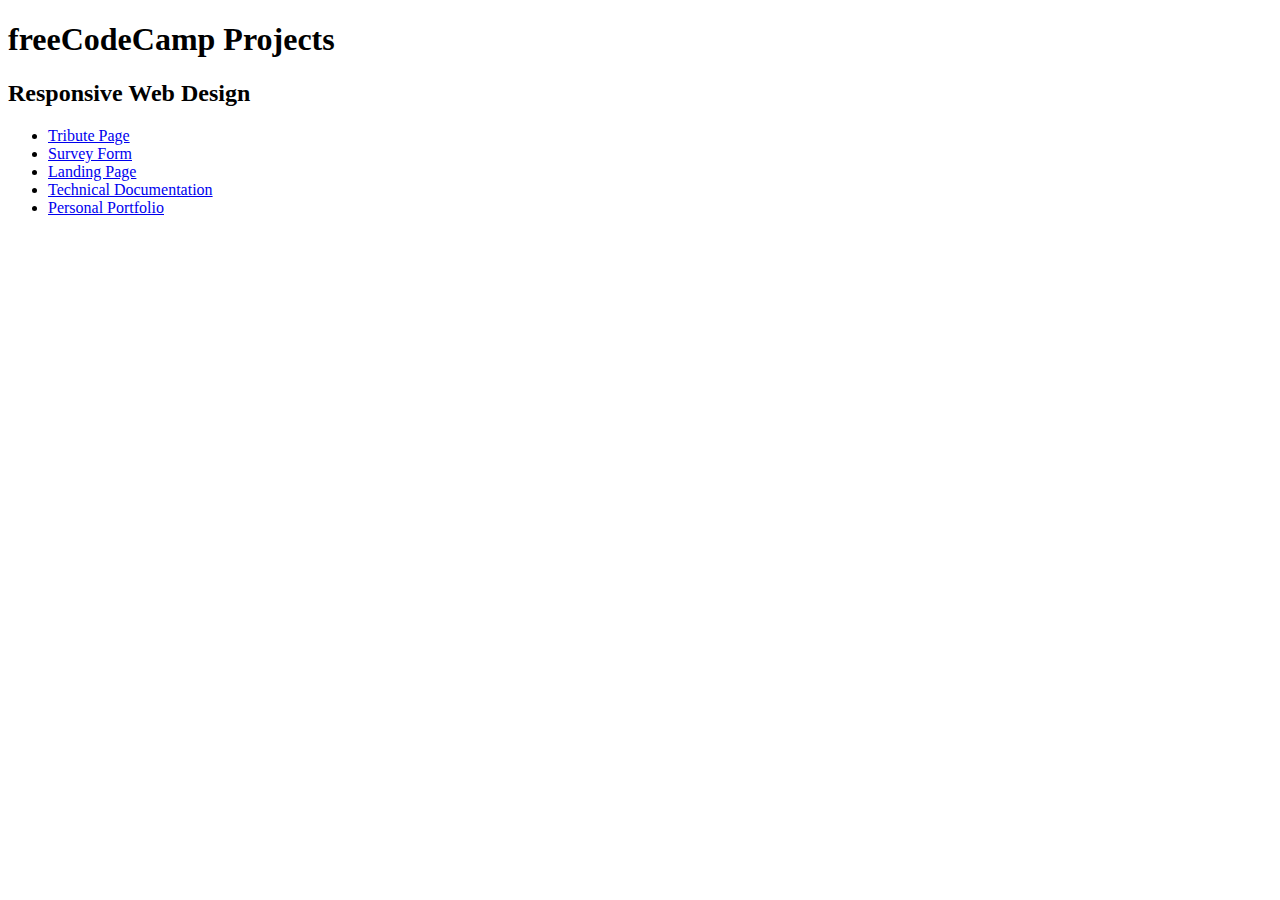
<file: index.html>
<!DOCTYPE html>
<html>

<body>
    <h1>freeCodeCamp Projects</h1>
    <h2>Responsive Web Design</h2>
    
    <ul>
        <li><a href="http://adrianang.github.io/freecodecamp/responsive-web-design/tribute-page/" target="_blank">Tribute Page</a></li>
        <li><a href="http://adrianang.github.io/freecodecamp/responsive-web-design/survey-form/" target="_blank">Survey Form</a></li>
        <li><a href="http://adrianang.github.io/freecodecamp/responsive-web-design/landing-page/" target="_blank">Landing Page</a></li>
        <li><a href="http://adrianang.github.io/freecodecamp/responsive-web-design/tech-doc/" target="_blank">Technical Documentation</a></li>
        <li><a href="http://adrianang.github.io/freecodecamp/responsive-web-design/personal-portfolio/" target="_blank">Personal Portfolio</a></li>
    </ul>
</body>

</html>
</file>
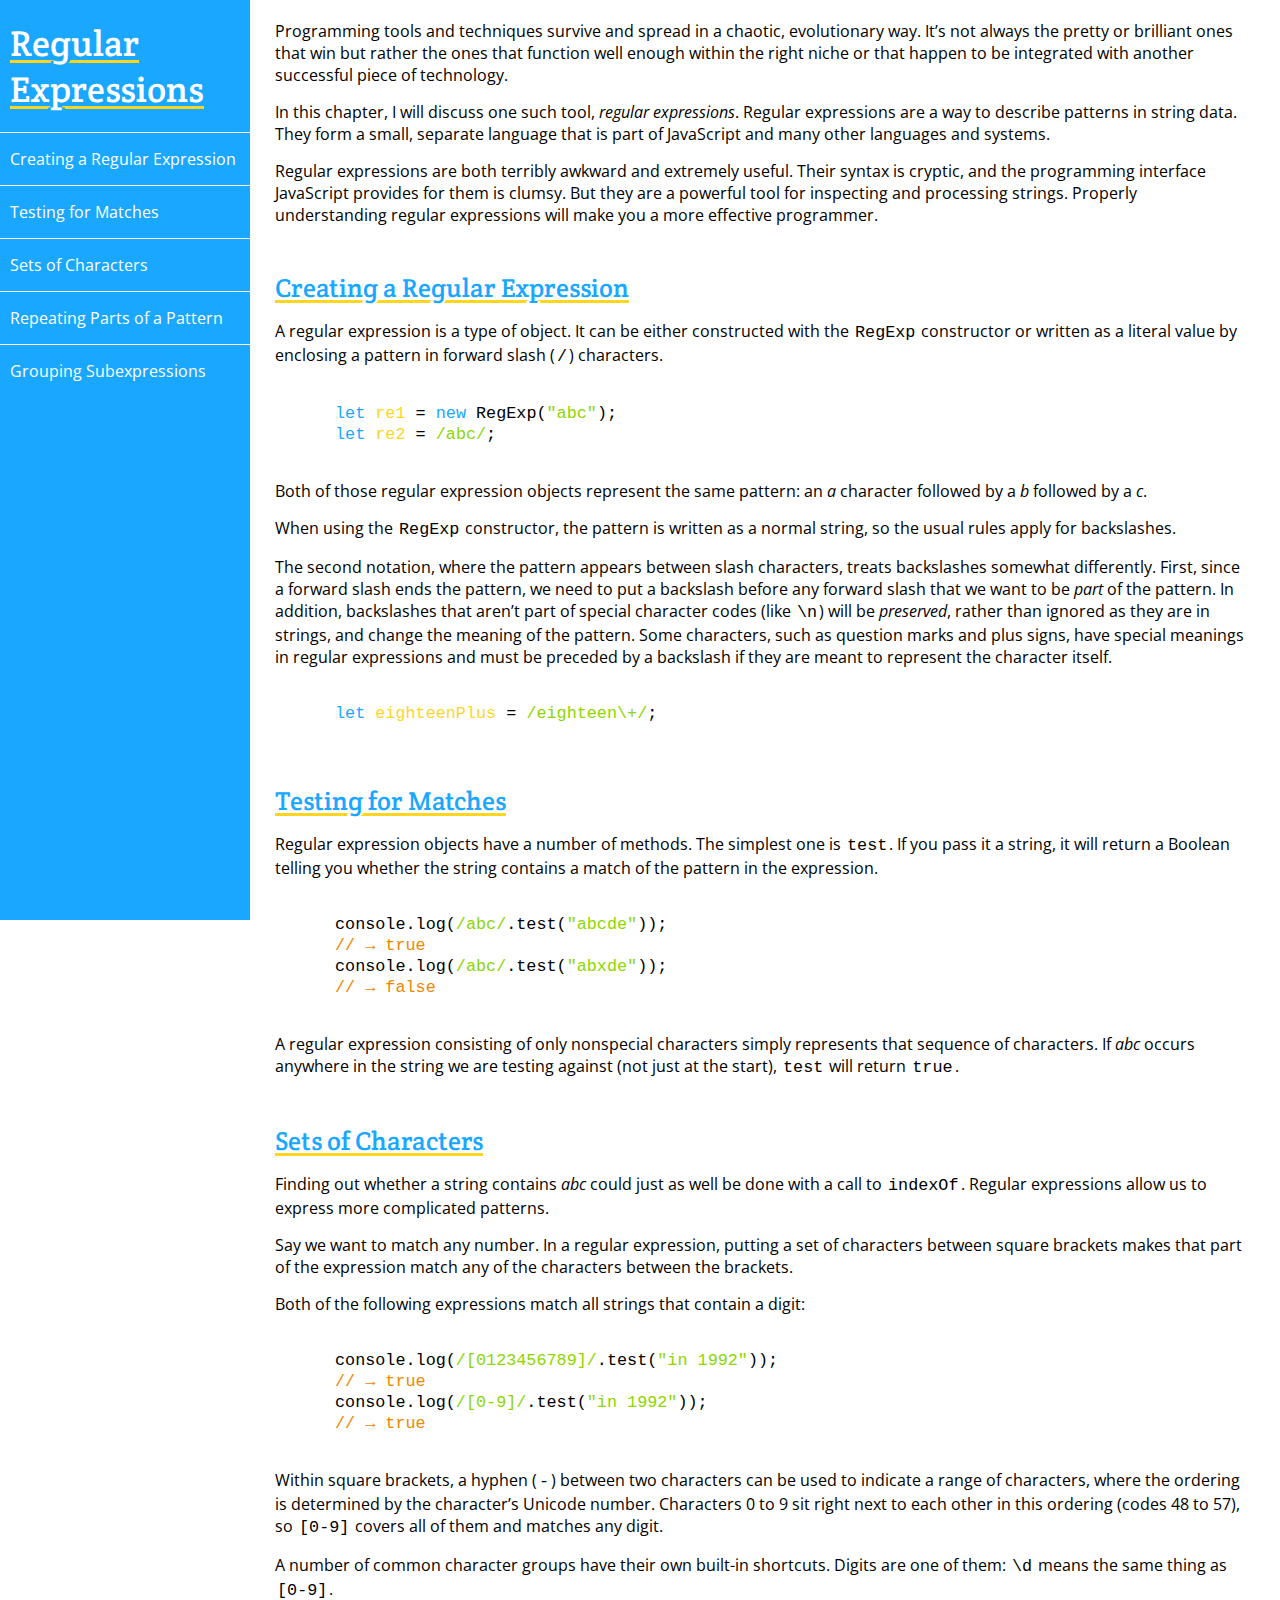
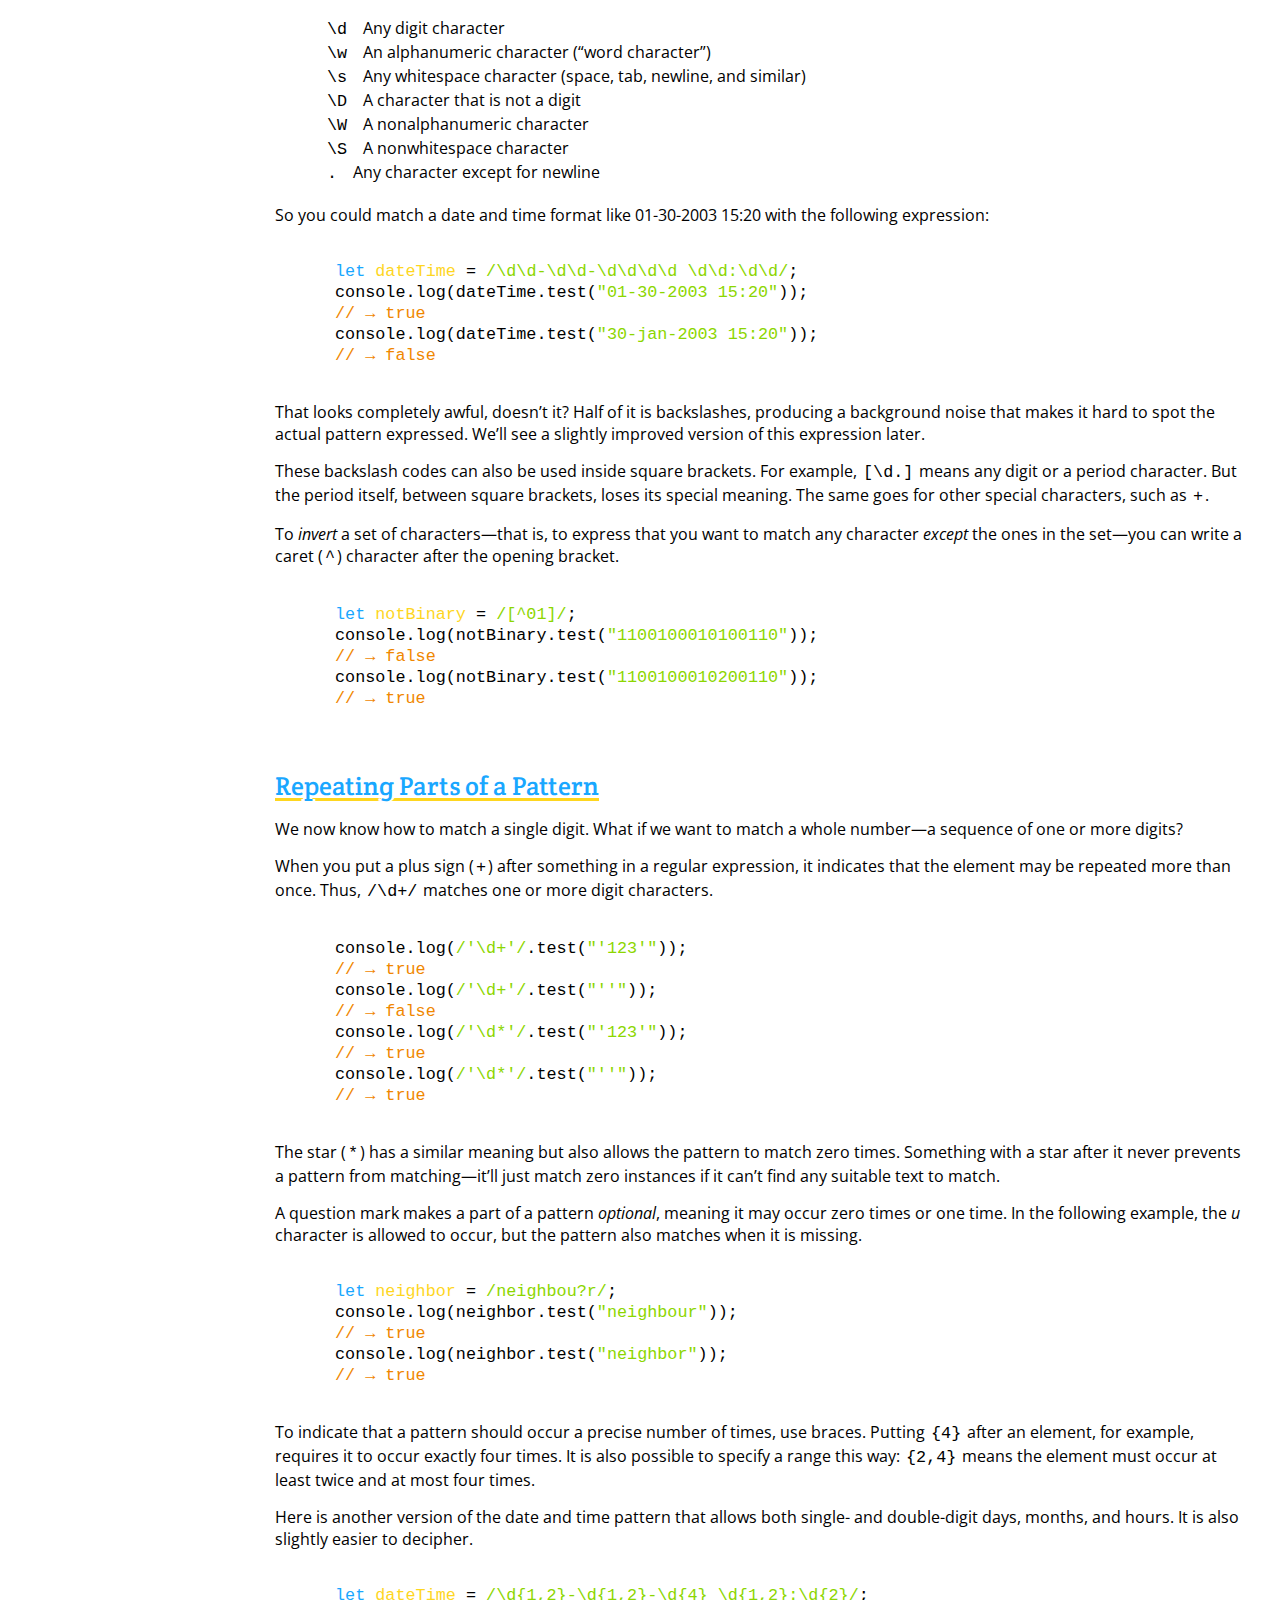
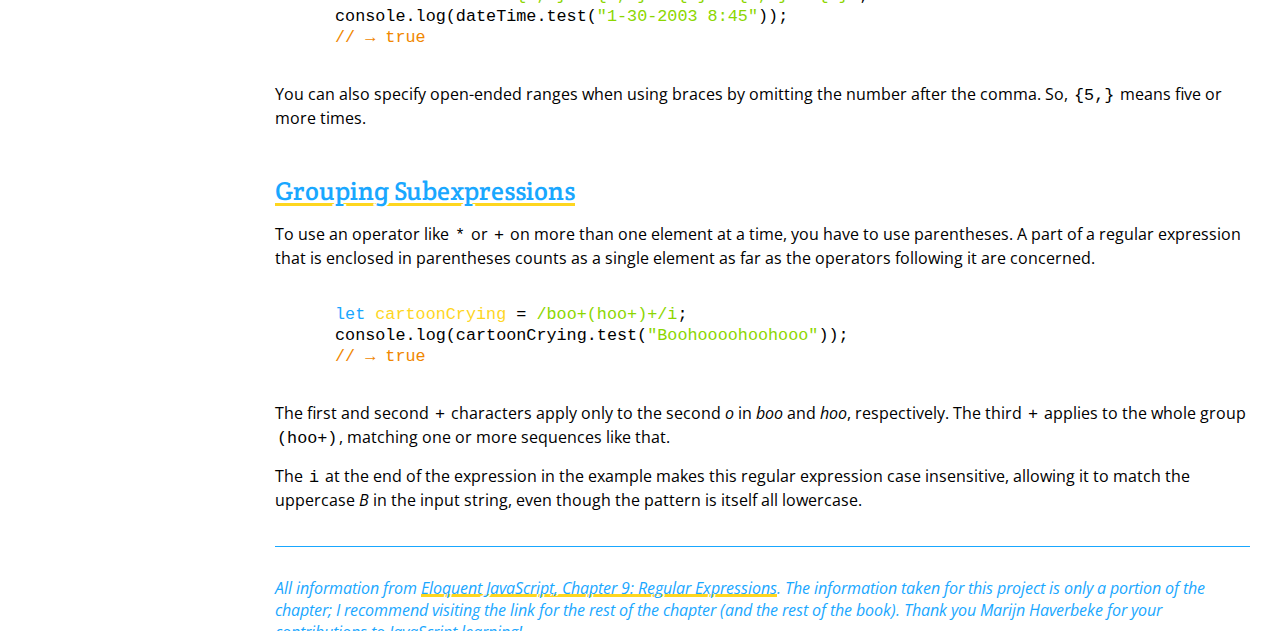
<file: responsive-web-design/tech-doc/index.html>
<!DOCTYPE html>
<html>
<head>
    <meta charset="UTF-8">
    <title>Chapter 9: Regular Expressions</title>
    <link href="https://fonts.googleapis.com/css?family=Crete+Round|Open+Sans|Ubuntu+Mono" rel="stylesheet">
    <link rel="stylesheet" type="text/css" href="main.css">

    <style>
        @media only screen and (max-width: 768px) {
            main {
                width: 88%;
                margin: auto;
            }
        
            #navbar {
                position: relative;
                display: block;
                width: 88%;
                margin: auto;
                background-color: #FFFFFF;
            }

            #navbar header {
                color: var(--tech-doc-color-main);
            }

            #navbar header .underline {
                text-shadow: -3px 0px 0 #FFFFFF, 0 0 0 #FFFFFF, 3px 0px 0 #FFFFFF;
            }

            #navbar a {
                /* position: absolute; */
                display: block;
                width: 95%;
                color: var(--tech-doc-color-main);
                overflow: hidden;
            }

            /* #navbar a:last-child {
                width: 95%;
            } */

        }
    </style>
</head>

<body>
    <nav id="navbar">
        <header><span class="underline">Regular Expressions</span></header>
        <a href="#Creating_a_Regular_Expression" class="nav-link">Creating a Regular Expression</a>
        <a href="#Testing_for_Matches" class="nav-link">Testing for Matches</a>
        <a href="#Sets_of_Characters" class="nav-link">Sets of Characters</a>
        <a href="#Repeating_Parts_of_a_Pattern" class="nav-link">Repeating Parts of a Pattern</a>
        <a href="#Grouping_Subexpressions" class="nav-link">Grouping Subexpressions</a>
    </nav>

    <main id="main-doc">
        <p>Programming tools and techniques survive and spread in a chaotic, evolutionary way. It’s not always the pretty or brilliant ones that win but rather the ones that function well enough within the right niche or that happen to be integrated with another successful piece of technology.</p>

        <p>In this chapter, I will discuss one such tool, <i>regular expressions</i>. Regular expressions are a way to describe patterns in string data. They form a small, separate language that is part of JavaScript and many other languages and systems.</p>

        <p>Regular expressions are both terribly awkward and extremely useful. Their syntax is cryptic, and the programming interface JavaScript provides for them is clumsy. But they are a powerful tool for inspecting and processing strings. Properly understanding regular expressions will make you a more effective programmer.</p>

        <section class="main-section" id="Creating_a_Regular_Expression">
            <header><span class="underline">Creating a Regular Expression</span></header>

            <p>A regular expression is a type of object. It can be either constructed with the <code>RegExp</code> constructor or written as a literal value by enclosing a pattern in forward slash (<code>/</code>) characters.</p>

            <code class="code-block">
                <span class="code-block-const">let</span> <span class="code-block-varname">re1</span> = <span class="code-block-const">new</span> RegExp(<span class="code-block-string">"abc"</span>);
                <span class="code-block-const">let</span> <span class="code-block-varname">re2</span> = <span class="code-block-string">/abc/</span>;
            </code>

            <p>Both of those regular expression objects represent the same pattern: an <i>a</i> character followed by a <i>b</i> followed by a <i>c</i>.</p>

            <p>When using the <code>RegExp</code> constructor, the pattern is written as a normal string, so the usual rules apply for backslashes.</p>
            
            <p>The second notation, where the pattern appears between slash characters, treats backslashes somewhat differently. First, since a forward slash ends the pattern, we need to put a backslash before any forward slash that we want to be <i>part</i> of the pattern. In addition, backslashes that aren’t part of special character codes (like <code>\n</code>) will be <i>preserved</i>, rather than ignored as they are in strings, and change the meaning of the pattern. Some characters, such as question marks and plus signs, have special meanings in regular expressions and must be preceded by a backslash if they are meant to represent the character itself.</p>

            <code class="code-block">
                <span class="code-block-const">let</span> <span class="code-block-varname">eighteenPlus</span> = <span class="code-block-string">/eighteen\+/</span>;
            </code>
        </section>
        
        <section class="main-section" id="Testing_for_Matches">
            <header><span class="underline">Testing for Matches</span></header>
            
            <p>Regular expression objects have a number of methods. The simplest one is <code>test</code>. If you pass it a string, it will return a Boolean telling you whether the string contains a match of the pattern in the expression.</p>

            <code class="code-block">
                console.log(<span class="code-block-string">/abc/</span>.test(<span class="code-block-string">"abcde"</span>));
                <span class="code-block-comment">// → true</span>
                console.log(<span class="code-block-string">/abc/</span>.test(<span class="code-block-string">"abxde"</span>));
                <span class="code-block-comment">// → false</span>
            </code>

            <p>A regular expression consisting of only nonspecial characters simply represents that sequence of characters. If <i>abc</i> occurs anywhere in the string we are testing against (not just at the start), <code>test</code> will return <code>true</code>.</p>
        </section>
        
        <section class="main-section" id="Sets_of_Characters">
            <header><span class="underline">Sets of Characters</span></header>

            <p>Finding out whether a string contains <i>abc</i> could just as well be done with a call to <code>indexOf</code>. Regular expressions allow us to express more complicated patterns.</p>
            
            <p>Say we want to match any number. In a regular expression, putting a set of characters between square brackets makes that part of the expression match any of the characters between the brackets.</p>

            <p>Both of the following expressions match all strings that contain a digit:</p>

            <code class="code-block">
                console.log(<span class="code-block-string">/[0123456789]/</span>.test(<span class="code-block-string">"in 1992"</span>));
                <span class="code-block-comment">// → true</span>
                console.log(<span class="code-block-string">/[0-9]/</span>.test(<span class="code-block-string">"in 1992"</span>));
                <span class="code-block-comment">// → true</span>
            </code>

            <p>Within square brackets, a hyphen (<code>-</code>) between two characters can be used to indicate a range of characters, where the ordering is determined by the character’s Unicode number. Characters 0 to 9 sit right next to each other in this ordering (codes 48 to 57), so <code>[0-9]</code> covers all of them and matches any digit.</p>

            <p>A number of common character groups have their own built-in shortcuts. Digits are one of them: <code>\d</code> means the same thing as <code>[0-9]</code>.</p>

            <ul class="list-block">
                <li><code>\d</code>	Any digit character</li>
                <li><code>\w</code>	An alphanumeric character (“word character”)</li>
                <li><code>\s</code>	Any whitespace character (space, tab, newline, and similar)</li>
                <li><code>\D</code>	A character that is not a digit</li>
                <li><code>\W</code>	A nonalphanumeric character</li>
                <li><code>\S</code>	A nonwhitespace character</li>
                <li><code>.</code>	Any character except for newline</li>
            </ul>

            <p>So you could match a date and time format like 01-30-2003 15:20 with the following expression:</p>
            
            <code class="code-block">
                <span class="code-block-const">let</span> <span class="code-block-varname">dateTime</span> = <span class="code-block-string">/\d\d-\d\d-\d\d\d\d \d\d:\d\d/</span>;
                console.log(dateTime.test(<span class="code-block-string">"01-30-2003 15:20"</span>));
                <span class="code-block-comment">// → true</span>
                console.log(dateTime.test(<span class="code-block-string">"30-jan-2003 15:20"</span>));
                <span class="code-block-comment">// → false</span>
            </code>
            
            <p>That looks completely awful, doesn’t it? Half of it is backslashes, producing a background noise that makes it hard to spot the actual pattern expressed. We’ll see a slightly improved version of this expression later.</p>

            <p>These backslash codes can also be used inside square brackets. For example, <code>[\d.]</code> means any digit or a period character. But the period itself, between square brackets, loses its special meaning. The same goes for other special characters, such as <code>+</code>.</p>

            <p>To <i>invert</i> a set of characters—that is, to express that you want to match any character <i>except</i> the ones in the set—you can write a caret (<code>^</code>) character after the opening bracket.</p>

            <code class="code-block">
                <span class="code-block-const">let</span> <span class="code-block-varname">notBinary</span> = <span class="code-block-string">/[^01]/</span>;
                console.log(notBinary.test(<span class="code-block-string">"1100100010100110"</span>));
                <span class="code-block-comment">// → false</span>
                console.log(notBinary.test(<span class="code-block-string">"1100100010200110"</span>));
                <span class="code-block-comment">// → true</span>
            </code>
        </section>
        
        <section class="main-section" id="Repeating_Parts_of_a_Pattern">
            <header><span class="underline">Repeating Parts of a Pattern</span></header>
            
            <p>We now know how to match a single digit. What if we want to match a whole number—a sequence of one or more digits?</p>

            <p>When you put a plus sign (<code>+</code>) after something in a regular expression, it indicates that the element may be repeated more than once. Thus, <code>/\d+/</code> matches one or more digit characters.</p>

            <code class="code-block">
                console.log(<span class="code-block-string">/'\d+'/</span>.test(<span class="code-block-string">"'123'"</span>));
                <span class="code-block-comment">// → true</span>
                console.log(<span class="code-block-string">/'\d+'/</span>.test(<span class="code-block-string">"''"</span>));
                <span class="code-block-comment">// → false</span>
                console.log(<span class="code-block-string">/'\d*'/</span>.test(<span class="code-block-string">"'123'"</span>));
                <span class="code-block-comment">// → true</span>
                console.log(<span class="code-block-string">/'\d*'/</span>.test(<span class="code-block-string">"''"</span>));
                <span class="code-block-comment">// → true</span>
            </code>
            
            <p>The star (<code>*</code>) has a similar meaning but also allows the pattern to match zero times. Something with a star after it never prevents a pattern from matching—it’ll just match zero instances if it can’t find any suitable text to match.</p>

            <p>A question mark makes a part of a pattern <i>optional</i>, meaning it may occur zero times or one time. In the following example, the <i>u</i> character is allowed to occur, but the pattern also matches when it is missing.</p>

            <code class="code-block">
                <span class="code-block-const">let</span> <span class="code-block-varname">neighbor</span> = <span class="code-block-string">/neighbou?r/</span>;
                console.log(neighbor.test(<span class="code-block-string">"neighbour"</span>));
                <span class="code-block-comment">// → true</span>
                console.log(neighbor.test(<span class="code-block-string">"neighbor"</span>));
                <span class="code-block-comment">// → true</span>
            </code>

            <p>To indicate that a pattern should occur a precise number of times, use braces. Putting <code>{4}</code> after an element, for example, requires it to occur exactly four times. It is also possible to specify a range this way: <code>{2,4}</code> means the element must occur at least twice and at most four times.</p>

            <p>Here is another version of the date and time pattern that allows both single- and double-digit days, months, and hours. It is also slightly easier to decipher.</p>

            <code class="code-block">
                <span class="code-block-const">let</span> <span class="code-block-varname">dateTime</span> = <span class="code-block-string">/\d{1,2}-\d{1,2}-\d{4} \d{1,2}:\d{2}/</span>;
                console.log(dateTime.test(<span class="code-block-string">"1-30-2003 8:45"</span>));
                <span class="code-block-comment">// → true</span>
            </code>
            
            <p>You can also specify open-ended ranges when using braces by omitting the number after the comma. So, <code>{5,}</code> means five or more times.</p>
        </section>

        <section class="main-section" id="Grouping_Subexpressions">
            <header><span class="underline">Grouping Subexpressions</span></header>

            <p>To use an operator like <code>*</code> or <code>+</code> on more than one element at a time, you have to use parentheses. A part of a regular expression that is enclosed in parentheses counts as a single element as far as the operators following it are concerned.</p>

            <code class="code-block">
                <span class="code-block-const">let</span> <span class="code-block-varname">cartoonCrying</span> = <span class="code-block-string">/boo+(hoo+)+/i</span>;
                console.log(cartoonCrying.test(<span class="code-block-string">"Boohoooohoohooo"</span>));
                <span class="code-block-comment">// → true</span>
            </code>

            <p>The first and second <code>+</code> characters apply only to the second <i>o</i> in <i>boo</i> and <i>hoo</i>, respectively. The third <code>+</code> applies to the whole group <code>(hoo+)</code>, matching one or more sequences like that.</p>

            <p>The <code>i</code> at the end of the expression in the example makes this regular expression case insensitive, allowing it to match the uppercase <i>B</i> in the input string, even though the pattern is itself all lowercase.</p>

            <span class="credit-line">All information from <a class="underline" href="https://eloquentjavascript.net/09_regexp.html">Eloquent JavaScript, Chapter 9: Regular Expressions</a>. The information taken for this project is only a portion of the chapter; I recommend visiting the link for the rest of the chapter (and the rest of the book). Thank you Marijn Haverbeke for your contributions to JavaScript learning!</span> 
        </section>    
    </main>

    <script src="https://cdn.freecodecamp.org/testable-projects-fcc/v1/bundle.js"></script>
</body>
</html>
</file>
<file: responsive-web-design/tech-doc/main.css>
* {
    margin: 0;
    padding: 0;
    --tech-doc-color-main: #19A7FF;
    --tech-doc-color-secondary: #FED61F;
    --tech-doc-font-header: 'Crete Round';
    --tech-doc-font-body: 'Open Sans';
    --block-margin: 0 50px 20px 50px;
}

main {
    margin: 0 30px 0 275px;
    padding: 20px 0 0 0;
    font-family: var(--tech-doc-font-body);
}

main p {
    font-size: 1em;
}

main code {
    font-size: 1.05em;
    line-height: 1.25;
}

section header {
    color: var(--tech-doc-color-main);
    margin: 45px 0 15px 0;
    font-family: var(--tech-doc-font-header);
    font-size: 1.65em;
}

section:last-child {
    padding: 0 0 50px 0;
}

p {
    margin: 0 0 15px 0;
}

code {
    white-space: pre-line;
    font-family: 'Ubuntu Mono', monospace;
    padding: 2px;
}

.code-block, .list-block {
    display: block;
    margin: var(--block-margin);
}

.code-block {
    padding: 0 0 14px 10px;
}

.code-block-const {
    color: var(--tech-doc-color-main);
}

.code-block-varname {
    color: var(--tech-doc-color-secondary);
}

.code-block-string {
    color: #8CD600;
}

.code-block-comment {
    color: #F08700;
}

.list-block {
    list-style: none;
}

.list-block code {
    margin: 0 10px 0 0;
}

.underline {
    background-image: linear-gradient(var(--tech-doc-color-secondary), var(--tech-doc-color-secondary));
    background-position: 0 1.1em;
    background-repeat: repeat-x;
    background-size: 1px 3px;
    text-shadow: -3px 0px 0 #FFFFFF, 3px 0px 0 #FFFFFF, 0px -1px 0 #FFFFFF;
}

.credit-line {
    display: inline-block;
    font-style: italic;
    border-top: 1px solid var(--tech-doc-color-main);
    padding: 30px 0 0 0;
    margin: 20px 0 0 0;
    color: var(--tech-doc-color-main);
}

.credit-line a:link {
    color: var(--tech-doc-color-main);
    text-decoration: none;
}

.credit-line a:hover {
    color: var(--tech-doc-color-secondary);
    font-style: normal;
}

.credit-line a:visited {
    color: gray;
}

#navbar {
    position: fixed;
    top: 0;
    left: 0;
    width: 250px;
    padding: 20px 0 0 0;
    overflow: auto;
    height: 100%;
    font-family: var(--tech-doc-font-body);
    background-color: var(--tech-doc-color-main);
    scroll-behavior: smooth; /* limited browser support at the moment */
}

#navbar header {
    margin: 0 0 0 10px;
    padding: 0 0 20px 0;
    color: #FFFFFF;
    font-family: var(--tech-doc-font-header);
    font-size: 2.25em;
}

#navbar a {
    display: block;
    padding: 15px 0 15px 10px;
    border-top: 1px solid; 
    color: #FFFFFF;
    transition: border-top 0.25s ease;
}

#navbar a:link {
    text-decoration: none;
}

#navbar a:active {
    color: var(--tech-doc-color-main);
}

#navbar a:hover {
    color: var(--tech-doc-color-secondary);
    border-left: 10px solid var(--tech-doc-color-secondary);
    transition: border-left 0.25s ease;
}

#navbar header .underline {
    text-shadow: -3px 0px 0 var(--tech-doc-color-main), 3px 0px 0 var(--tech-doc-color-main), 0px -2px 0 var(--tech-doc-color-main);
}
/* media queries are in head of .html file to pass test */
</file>
